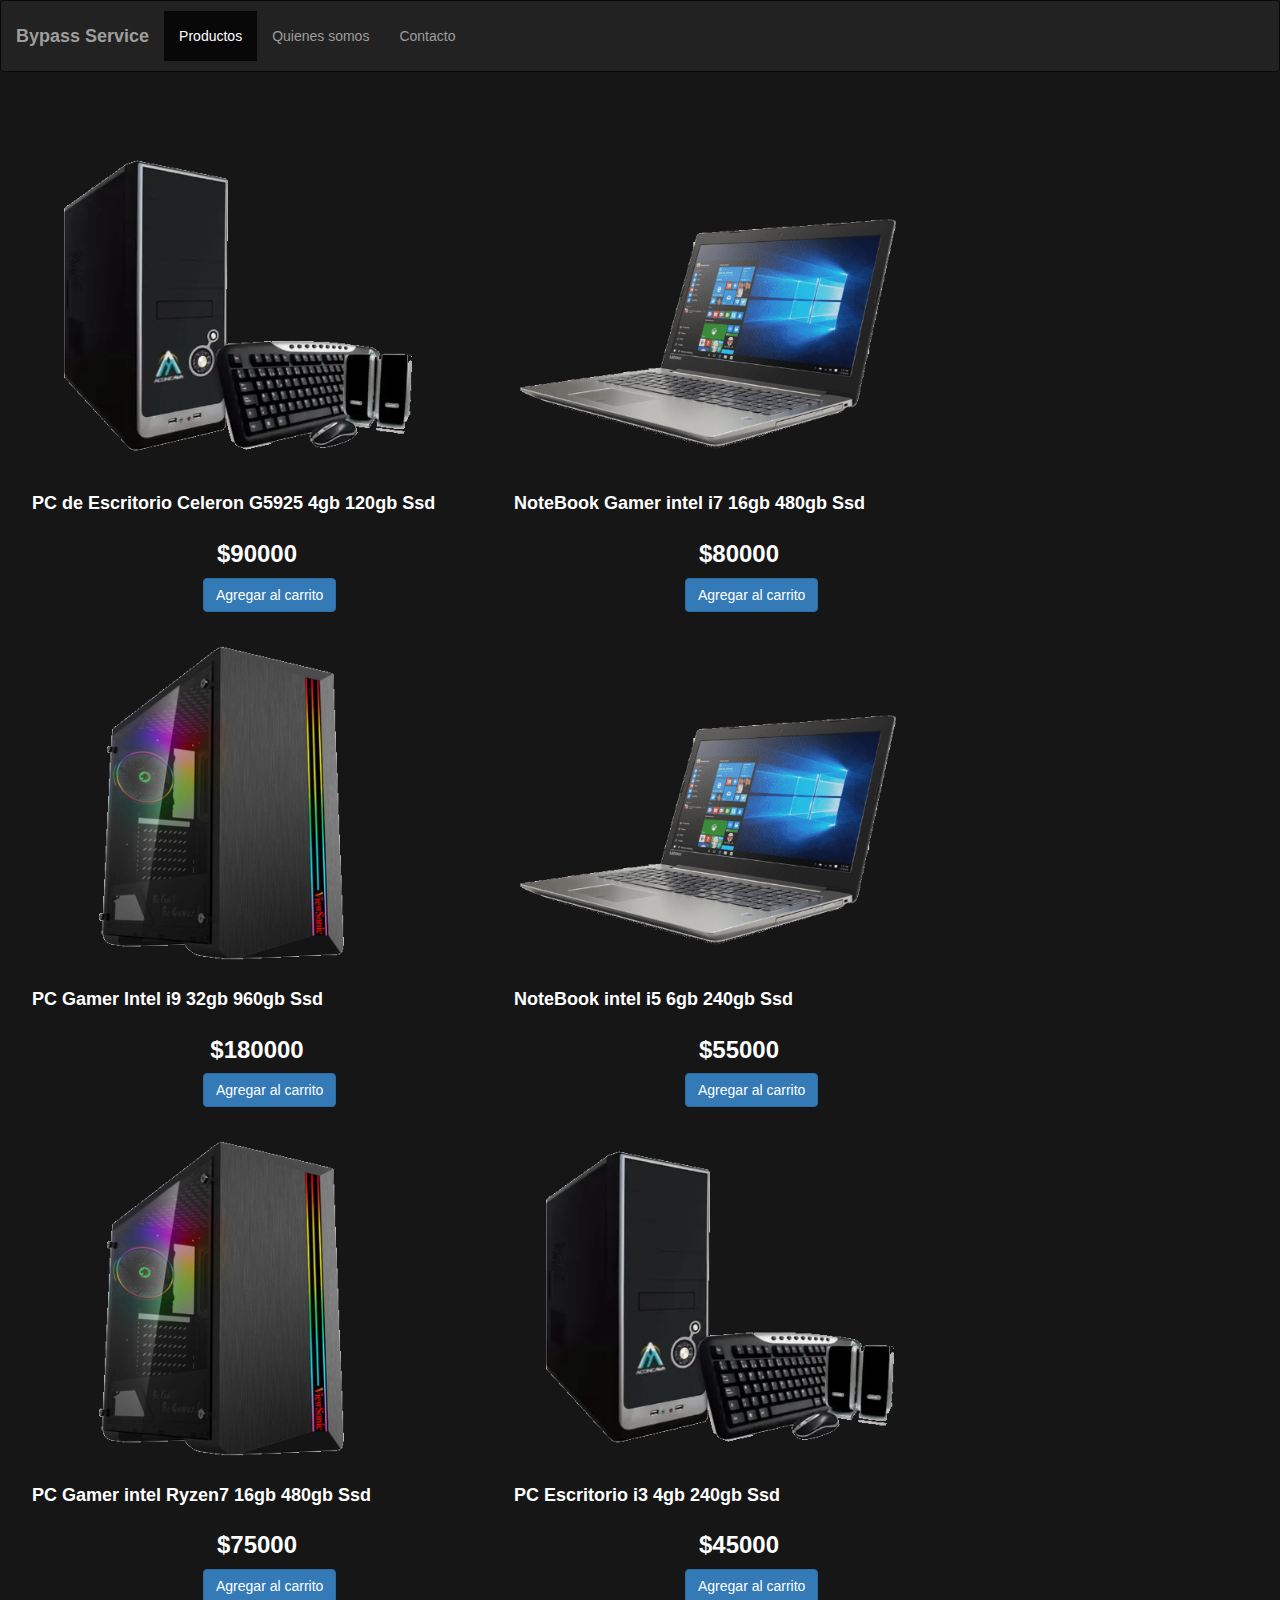
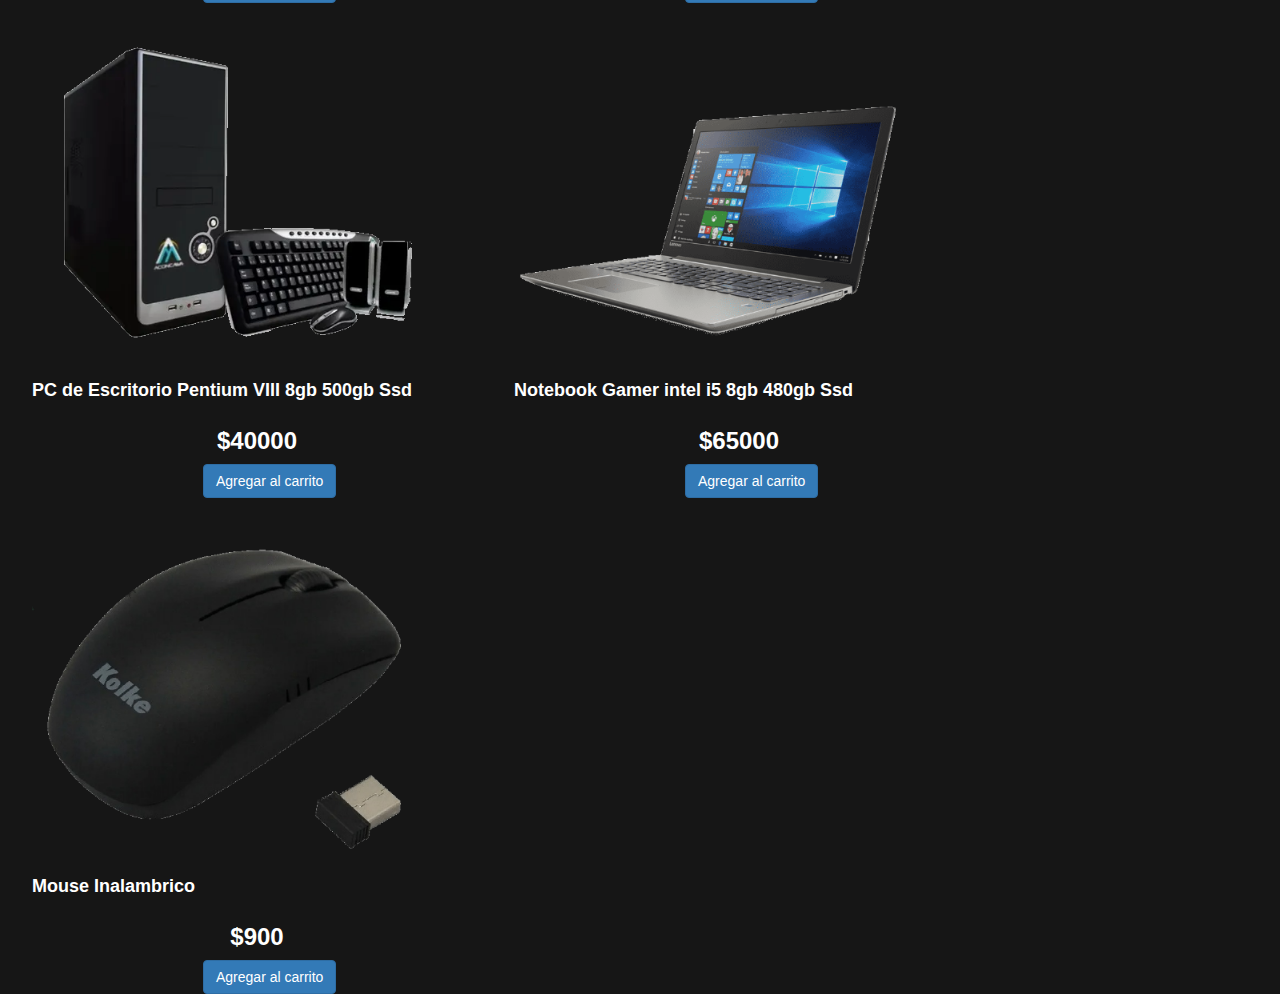
<file: index.html>
<!DOCTYPE html>
<html lang="es">
<head>
    <meta charset="UTF-8">
    <meta http-equiv="X-UA-Compatible" content="IE=edge">
    <meta name="viewport" content="width=device-width,maximum-scale=1,initial-scale=1.0">
    <title>Parcial 2</title>
    <link rel="stylesheet" href="Parcial2.css" type="text/css">
    <link rel="stylesheet" href="https://maxcdn.bootstrapcdn.com/bootstrap/3.4.1/css/bootstrap.min.css">
    <script src="https://ajax.googleapis.com/ajax/libs/jquery/3.6.0/jquery.min.js"></script>
    <script src="https://maxcdn.bootstrapcdn.com/bootstrap/3.4.1/js/bootstrap.min.js"></script>
</head>

<body>
    <header>
      
        <div id="BarraDeNavegacion">
        <nav class="navbar navbar-inverse">
            <div class="container-fluid">
              <div class="navbar-header">
                <a class="navbar-brand" href="index.html">Bypass Service</a>
              </div>
              <ul class="nav navbar-nav">
                <li class="active"><a href="index.html">Productos</a></li>
                <li><a href="Quienes somos.html">Quienes somos</a></li>
                <li><a href="Contacto.html">Contacto</a></li>
              </ul>
            </div>
          </nav>
        </div>
    
    </header>

    <section class="conteiner">
        <div id="Producto">
          <div>
            <img  class="image" src="PC generica.png">
          </div>
          <div class="Descripcion">
            <h4><b>PC de Escritorio Celeron G5925 4gb 120gb Ssd</b></h4>
            <h3 class="precio"><b>$90000</b></h3>
          </div>
          <div class="boton">
            <button type="button" class="btn btn-primary">Agregar al carrito</button>
          </div>
        </div>

        <div id="Producto">
          <div>
            <img  class="image" src="Notebook Generica.png">
          </div>
          <div class="Descripcion">
            <h4><b>NoteBook Gamer intel i7 16gb 480gb Ssd</b></h4>
            <h3 class="precio"><b>$80000</b></h3>
          </div>
          <div id="boton">
            <button type="button" class="btn btn-primary">Agregar al carrito</button>
          </div>
        </div>

        <div id="Producto">
          <div>
            <img  class="image" src="PC Gamer generica.png">
          </div>
          <div class="Descripcion">
            <h4><b>PC Gamer Intel i9 32gb 960gb Ssd</b></h4>
            <h3 class="precio"><b>$180000</b></h3>
          </div>
          <div id="boton">
            <button type="button" class="btn btn-primary">Agregar al carrito</button>
          </div>
        </div>
    </section>

    <section class="conteiner">
      <div id="Producto">
        <div>
          <img  class="image" src="Notebook Generica.png">
        </div>
        <div class="Descripcion">
          <h4><b>NoteBook intel i5 6gb 240gb Ssd</b></h4>
          <h3 class="precio"><b>$55000</b></h3>
        </div>
        <div id="boton">
          <button type="button" class="btn btn-primary">Agregar al carrito</button>
        </div>
      </div>

      <div id="Producto">
        <div>
          <img  class="image" src="PC Gamer generica.png">
        </div>
        <div class="Descripcion">
          <h4><b>PC Gamer intel Ryzen7 16gb 480gb Ssd</b></h4>
          <h3 class="precio"><b>$75000</b></h3>
        </div>
        <div id="boton">
          <button type="button" class="btn btn-primary">Agregar al carrito</button>
        </div>
      </div>

      <div id="Producto">
        <div>
          <img  class="image" src="PC generica.png">
        </div>
        <div class="Descripcion">
          <h4><b>PC Escritorio i3 4gb 240gb Ssd</b></h4>
          <h3 class="precio"><b>$45000</b></h3>
        </div>
        <div id="boton">
          <button type="button" class="btn btn-primary">Agregar al carrito</button>
        </div>
      </div>
  </section>

  <section class="conteiner">
    <div id="Producto">
      <div>
        <img  class="image" src="PC generica.png">
      </div>
      <div class="Descripcion">
        <h4><b>PC de Escritorio Pentium VIII 8gb 500gb Ssd</b></h4>
        <h3 class="precio"><b>$40000</b></h3>
      </div>
      <div id="boton">
        <button type="button" class="btn btn-primary">Agregar al carrito</button>
      </div>
    </div>

    <div id="Producto">
      <div>
        <img  class="image" src="Notebook Generica.png">
      </div>
      <div class="Descripcion">
        <h4><b>Notebook Gamer intel i5 8gb 480gb Ssd</b></h4>
        <h3 class="precio"><b>$65000</b></h3>
      </div>
      <div id="boton">
        <button type="button" class="btn btn-primary">Agregar al carrito</button>
      </div>
    </div>

    <div id="Producto">
      <div>
        <img  class="image" src="Mouse Generico.png">
      </div>
      <div class="Descripcion">
        <h4><b>Mouse Inalambrico</b></h4>
        <h3 class="precio"><b>$900</b></h3>
      </div>
      <div id="boton">
        <button type="button" class="btn btn-primary">Agregar al carrito</button>
      </div>
    </div>
</section>
</body>
</html>
</file>
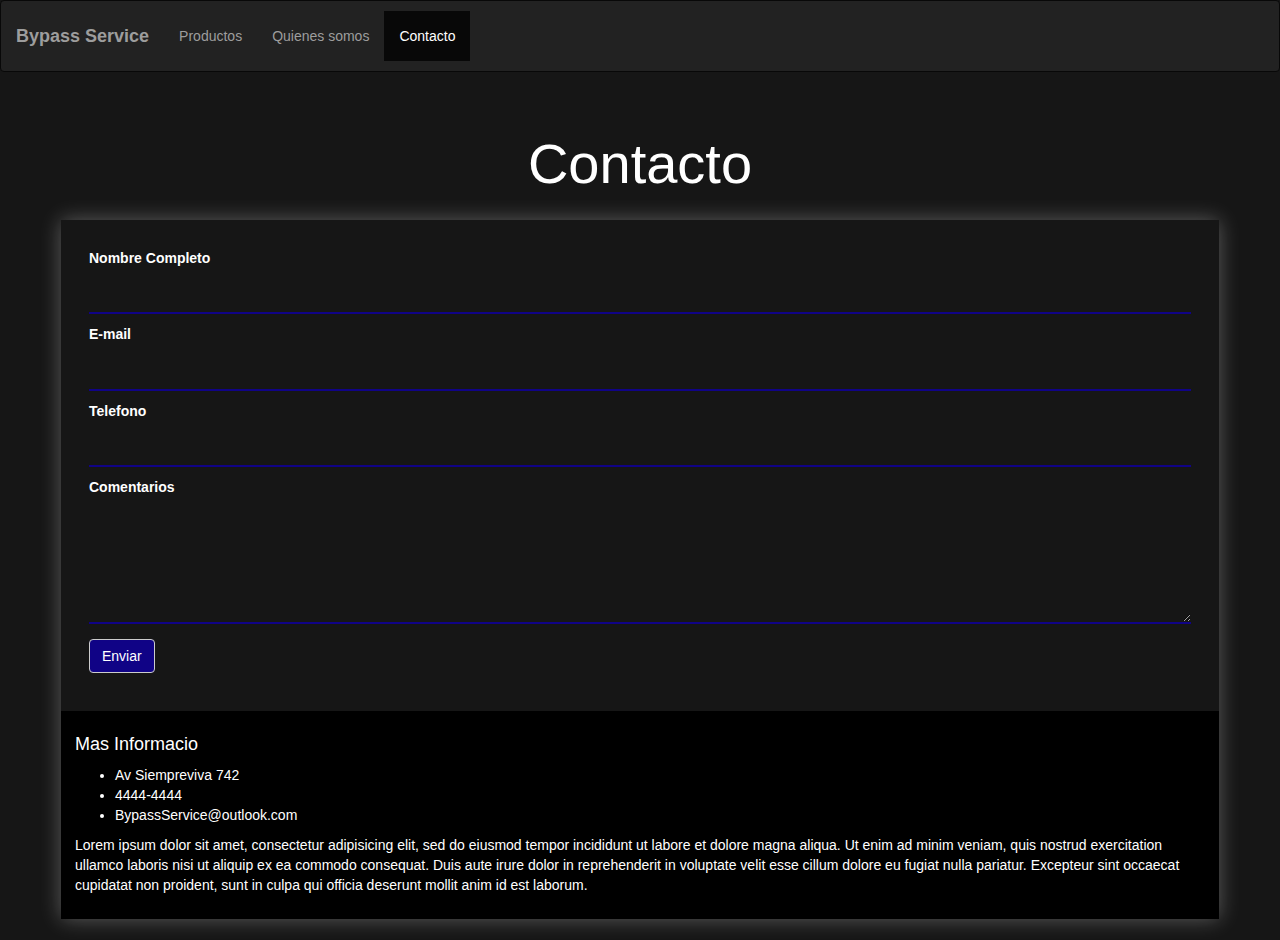
<file: Contacto.html>
<!DOCTYPE html>
<html lang="es">
<head>
    <meta charset="UTF-8">
    <meta http-equiv="X-UA-Compatible" content="IE=edge">
    <meta name="viewport" content="width=device-width,maximum-scale=1,initial-scale=1.0">
    <title>Parcial 2</title>
    <link rel="stylesheet" href="contacto.css" type="text/css">
    <link rel="stylesheet" href="https://maxcdn.bootstrapcdn.com/bootstrap/3.4.1/css/bootstrap.min.css">
    <script src="https://ajax.googleapis.com/ajax/libs/jquery/3.6.0/jquery.min.js"></script>
    <script src="https://maxcdn.bootstrapcdn.com/bootstrap/3.4.1/js/bootstrap.min.js"></script>
    <link rel="stylesheet" href="https://use.fontawesome.com/releases/v5.8.1/css/all.css" integrity="sha384-50oBUHEmvpQ+1lW4y57PTFmhCaXp0ML5d60M1M7uH2+nqUivzIebhndOJK28anvf" crossorigin="anonymous">
    <link rel="preconnect" href="https://fonts.googleapis.com">
</head>

<body>
    <header>
      
        <div id="BarraDeNavegacion">
        <nav class="navbar navbar-inverse">
            <div class="container-fluid">
              <div class="navbar-header">
                <a class="navbar-brand" href="index.html">Bypass Service</a>
              </div>
              <ul class="nav navbar-nav">
                <li><a href="index.html">Productos</a></li>
                <li><a href="Quienes somos.html">Quienes somos</a></li>
                <li class="active"><a href="Contacto.html">Contacto</a></li>
              </ul>
            </div>
          </nav>
        </div>
        
    </header>
    <div class="contenedor">
	
      <h1 class="titulo">Contacto</h1>
    
      <div class="contacto">
        <div class="contacto-form">
        
    
          <form>
            <p>
              <label>Nombre Completo</label>
              <input type="text" name="fullname">
            </p>
            <p>
              <label>E-mail</label>
              <input type="email" name="email">
            </p>
            <p>
              <label>Telefono</label>
              <input type="tel" name="telefono">
            </p>
            <p>
              <label>Comentarios</label>
              <textarea name="comentarios" rows="5"></textarea>
            </p>
            <p>
              <button type="button" class="btn btn-default">Enviar</button>
              <!-- <button type="submit"><span>Enviar</span></button> -->
            </p>
          </form>
        </div>
        <div class="info">
          <h4>Mas Informacio</h4>
          <ul>
               <li><i class="fas fa-map-marker-alt"></i> Av Siempreviva 742</li>
                        <li><i class="fas fa-phone"></i> 4444-4444</li>
                        <li><i class="fas fa-envelope-open-text"></i> BypassService@outlook.com</li>
          </ul>
          <p>
            Lorem ipsum dolor sit amet, consectetur adipisicing elit, sed do eiusmod
            tempor incididunt ut labore et dolore magna aliqua. Ut enim ad minim veniam,
            quis nostrud exercitation ullamco laboris nisi ut aliquip ex ea commodo
            consequat. Duis aute irure dolor in reprehenderit in voluptate velit esse
            cillum dolore eu fugiat nulla pariatur. Excepteur sint occaecat cupidatat non
            proident, sunt in culpa qui officia deserunt mollit anim id est laborum.
          </p>
        </div>
      </div>
    
    </div>
    
    <main>
        
    </main>
</body>
</html>
</file>
<file: Parcial2.css>
body{
    background-color: #161616 !important;
}

.QuienesSomosBody{
    background-color: white !important;
}

/* Ahora si, aplicar estilos */

html {
  font-family: 'Anek Latin', sans-serif;
  font-size: 20px;
}

header {
  color: black;
  min-width: 100%;
}


.navbar-inverse{
    background-color: #7c18e1;
}

.navbar-brand{
    /*Nombre de la empresa*/
    font-weight: bold;
}

.container-fluid{
    padding-top: 10px;
    padding-bottom: 10px;
}

.navbar-nav{
    position: relative;
}

#QuienesSomos{
    background:
        linear-gradient(
          rgba(0, 0, 0, 0.7), 
          rgba(0, 0, 0, 0.7)
        ),
        url("FondoGenerico1.jpg");
    color: white;
    max-width: 100%;
    position: relative;
    min-height: 70vh;
    /* opacity: 0.9; */
    position: relative;
    
}

.TxtColumna{
    margin-top: 10%;
    font-size: 3vh;
    position: relative;
}

.titulo{
    font-size: 4vh;
}

.txt{
max-width: 75%;
position: relative;
left: 15%;
padding-top: 2%;
padding-bottom: 2%;
}

.EnvioGratis{
    width: 100%;
    max-height: 10%;
}

#EnvioGratis h5{
    display: inline-block;
    font-weight: bold;
    font-size: 2vh;
    position: relative;
}

/* .container{
    position: relative;
    text-align: center;
    margin-bottom: 1%;
    width: 100%;
} */

#imgAuto{
    max-width: 70px;
    width: 70px;
    min-width: 70px;
}

span{
    color: red;
}

footer{
    padding-top: 2%;
    background-color: rgb(22, 22, 22);
    color: white;
    height: 20vh;
    font-size: 1.5vh;
    line-height: 2vh;
    padding-left: 1%;
    max-width: 100%;
}

.container{
    display: grid;
    grid-template-columns: 33% 33% 33%;
    min-width: 33%;
    max-width: 100%;
    
}

#Producto{
    /* background-color: #7c18e1; */
    /* height: 75vh; */
    max-width: 95%;
    min-width: 30%;
    float: left;
    margin-bottom: 10px;
    /* padding-left: 10px; */
    /* width: auto; */
    margin-top: 50px;
    margin-left: 2.5%;
    /* margin-left: 5vh; */
    color: white;
}

/* #Producto:hover{
    opacity: 0.5;
} */

.image{
    max-width: 100%;
    width: 400px;
}

.image:hover{
    opacity: 0.5;
}

.Descripcion{
    max-width: 100%;
    width: 50vh;
    font-weight: bold;
    
}

.precio{
    margin-top: 3vh;
    text-align: center;
    max-width: 100%;
}


#boton{
    /* position: relative;
    margin-top: 4vh;
    padding-top: 2vh;
    padding-left: 19vh;
    bottom: 40px; */
    position: absolute;
    padding-left: 19vh;
    margin-bottom: 10%;
    width: 20px;
}

.boton{
    position: absolute;
    padding-left: 19vh;
    max-width: 100%;
    width: 20px;
}
</file>
<file: contacto.css>
*{
	box-sizing: border-box;
}

/*  */
html {
	font-family: 'Anek Latin', sans-serif;
	font-size: 20px;
  }
  
  header {
	color: black;
	min-width: 100%;
  }
  
  .navbar-brand{
	  /*Nombre de la empresa*/
	  font-weight: bold;
  }
  
  .container-fluid{
	  padding-top: 10px;
	  padding-bottom: 10px;
  }
  
  .navbar-nav{
	  position: relative;
  }
  
/*  */
body{
	background-color: #161616 !important;
	color: white !important;
	font-family: 'Varela Round', sans-serif;
	padding: 0 1 5em; 
}

.contenedor{
	max-width: 1200px;
	margin-left: auto;
	margin-right: auto;
	padding:1.5em;
	background-color: #161616;
}

.titulo{
	text-align: center;
	font-size: 4em;
	margin-bottom: 25px;
}

.contacto{
	box-shadow: 0 0 20px 0 rgba(255, 255, 255, .3);
}
.contacto > *{
	padding: 1em;
} 

 
.contacto-form form{
	margin: 0;
	padding: 1em;
}


.contacto-form form input,
.contacto-form form textarea {
	width: 100%;
	padding: 0.7em;
	border: none;
	background: none;
	outline: 0;
	color: rgb(180, 180, 180);
	border-bottom: 2px solid #100386;
}

.info{
	background-color: black;
}

span{
	color: red;
	font-weight: bolder;
}

.btn-default{
	background-color: #100386 !important;
	color: white !important;
}
</file>
